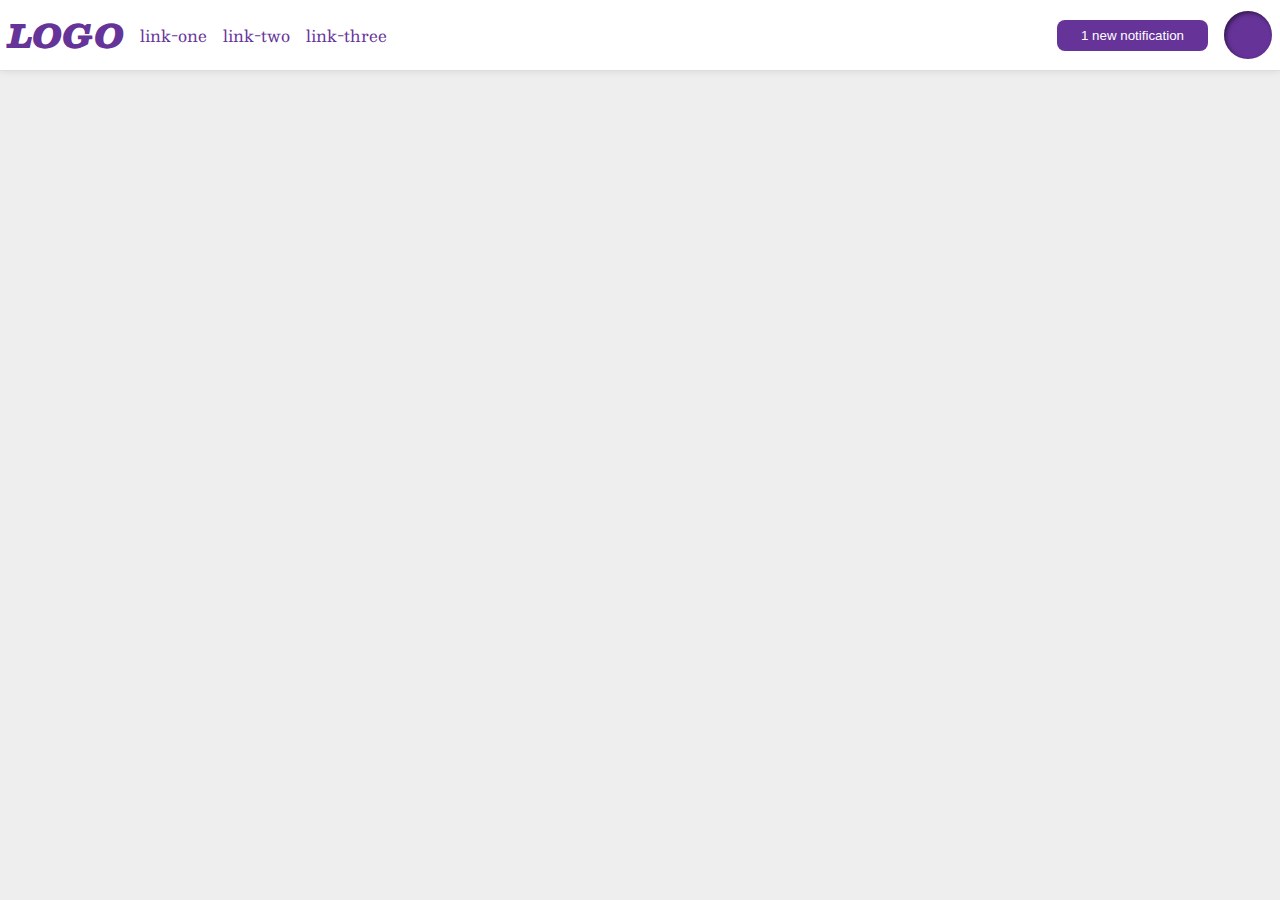
<file: flex/03-flex-header-2/index.html>
<!DOCTYPE html>
<html lang="en">
<head>
  <meta charset="UTF-8">
  <meta http-equiv="X-UA-Compatible" content="IE=edge">
  <meta name="viewport" content="width=device-width, initial-scale=1.0">
  <title>Flex Header 2</title>
  <link rel="stylesheet" href="style.css">
</head>
<body>
  <div class="header">
    <div class="side">
      <div class="logo">
      LOGO
      </div>
      <ul class="links">
        <li><a href="google.com">link-one</a></li>
        <li><a href="google.com">link-two</a></li>
        <li><a href="google.com">link-three</a></li>
      </ul>
    </div>
    <div class="side">
      <button class="notifications">
        1 new notification
      </button>
      <div class="profile-image"></div>
    </div>
    
  </div>
</body>
</html>
</file>
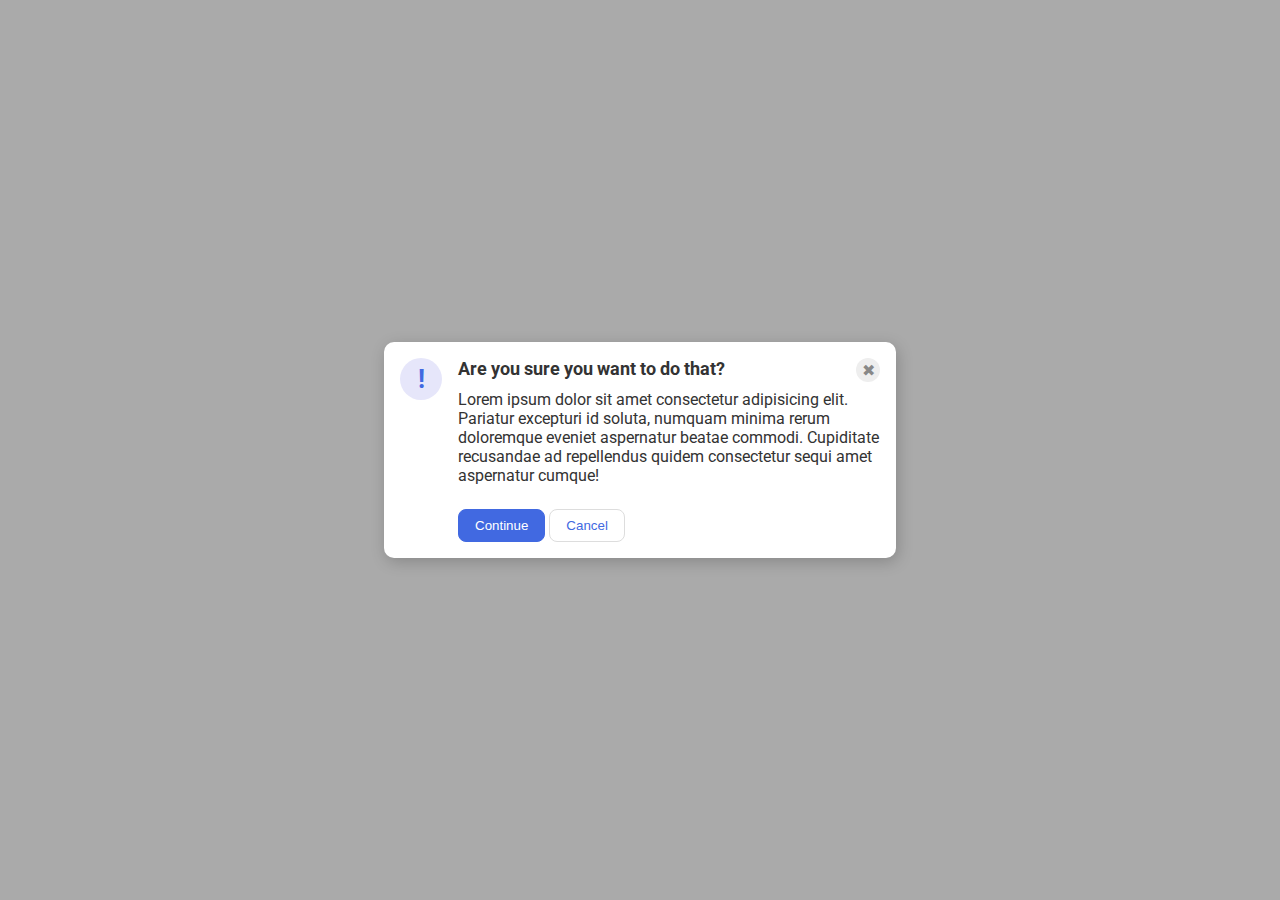
<file: flex/05-flex-modal/index.html>
<!DOCTYPE html>
<html lang="en">
<head>
  <meta charset="UTF-8">
  <meta http-equiv="X-UA-Compatible" content="IE=edge">
  <meta name="viewport" content="width=device-width, initial-scale=1.0">
  <link rel="stylesheet" href="style.css">
  <title>Modal</title>
</head>
<body>
  <div class="modal">
    <div class="icon">!</div>
    <div class="content">
      <div class="topline">
        <div class="header">Are you sure you want to do that?</div>
        <div class="close-button">✖</div>
      </div>
      <div class="text">Lorem ipsum dolor sit amet consectetur adipisicing elit. Pariatur excepturi id soluta, numquam minima rerum doloremque eveniet aspernatur beatae commodi. Cupiditate recusandae ad repellendus quidem consectetur sequi amet aspernatur cumque!</div>
      <div>
        <button class="continue">Continue</button>
        <button class="cancel">Cancel</button>
      </div>
    </div>
  </div>
</body>
</html>
</file>
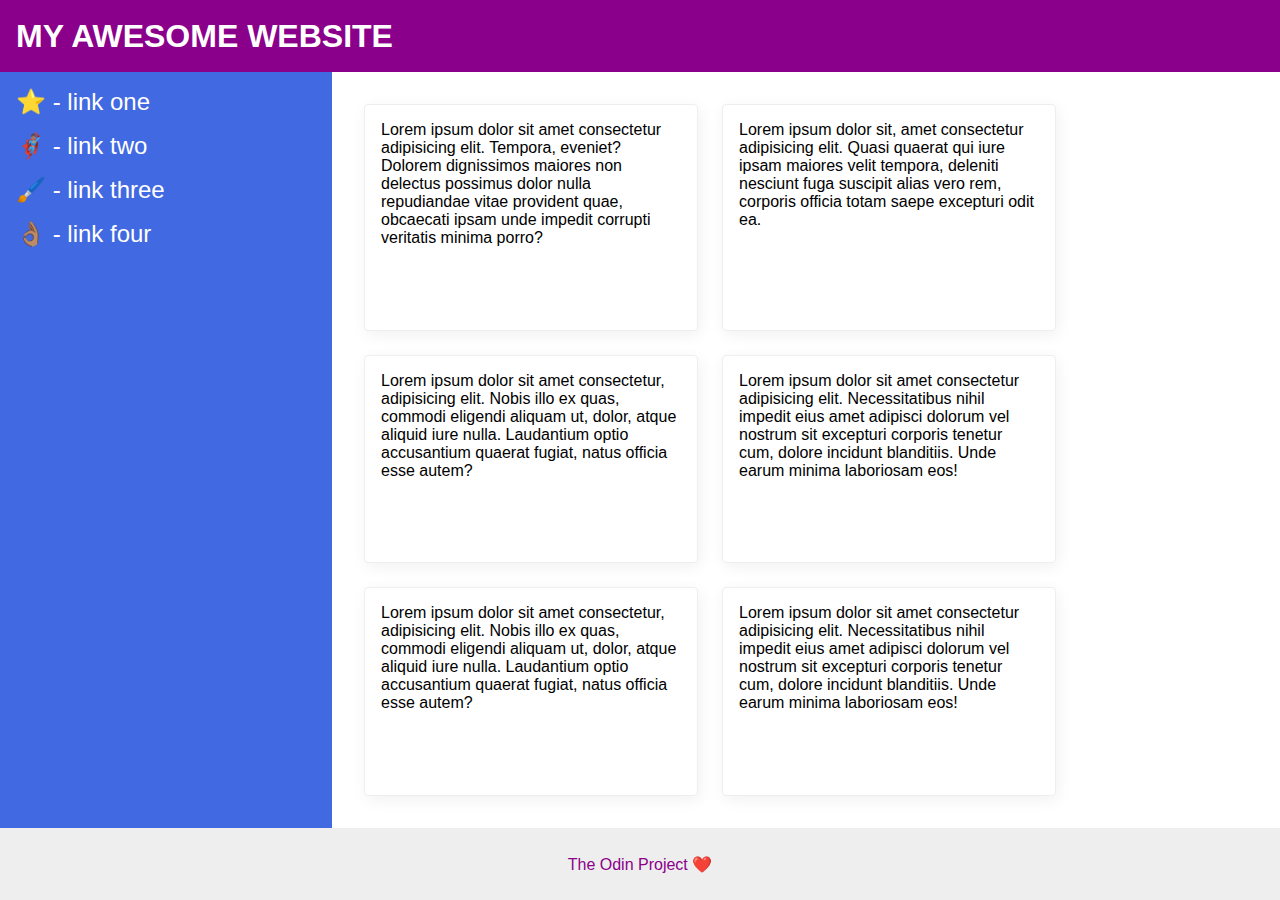
<file: flex/07-flex-layout-2/index.html>
<!DOCTYPE html>
<html lang="en">
<head>
  <meta charset="UTF-8">
  <meta http-equiv="X-UA-Compatible" content="IE=edge">
  <meta name="viewport" content="width=device-width, initial-scale=1.0">
  <title>The Holy Grail</title>
  <link rel="stylesheet" href="style.css">
</head>
<body>
  <div class="header">
    MY AWESOME WEBSITE
  </div>
  
  <div class="content">
    <div class="sidebar">
      <ul>
        <li><a href="google.com">⭐ - link one</a></li>
        <li><a href="google.com">🦸🏽‍♂️ - link two</a></li>
        <li><a href="google.com">🖌️ - link three</a></li>
        <li><a href="google.com">👌🏽 - link four</a></li>
      </ul>
    </div>
  
    <div class="card-grid">
      <div class="card">Lorem ipsum dolor sit amet consectetur adipisicing elit. Tempora, eveniet? Dolorem dignissimos maiores non delectus possimus dolor nulla repudiandae vitae provident quae, obcaecati ipsam unde impedit corrupti veritatis minima porro?</div>
      <div class="card">Lorem ipsum dolor sit, amet consectetur adipisicing elit. Quasi quaerat qui iure ipsam maiores velit tempora, deleniti nesciunt fuga suscipit alias vero rem, corporis officia totam saepe excepturi odit ea.</div>
      <div class="card">Lorem ipsum dolor sit amet consectetur, adipisicing elit. Nobis illo ex quas, commodi eligendi aliquam ut, dolor, atque aliquid iure nulla. Laudantium optio accusantium quaerat fugiat, natus officia esse autem?</div>
      <div class="card">Lorem ipsum dolor sit amet consectetur adipisicing elit. Necessitatibus nihil impedit eius amet adipisci dolorum vel nostrum sit excepturi corporis tenetur cum, dolore incidunt blanditiis. Unde earum minima laboriosam eos!</div>
      <div class="card">Lorem ipsum dolor sit amet consectetur, adipisicing elit. Nobis illo ex quas, commodi eligendi aliquam ut, dolor, atque aliquid iure nulla. Laudantium optio accusantium quaerat fugiat, natus officia esse autem?</div>
      <div class="card">Lorem ipsum dolor sit amet consectetur adipisicing elit. Necessitatibus nihil impedit eius amet adipisci dolorum vel nostrum sit excepturi corporis tenetur cum, dolore incidunt blanditiis. Unde earum minima laboriosam eos!</div>
    </div>
  </div>
  
  <div class="footer">
    The Odin Project ❤️
  </div>
</body>
</html>
</file>
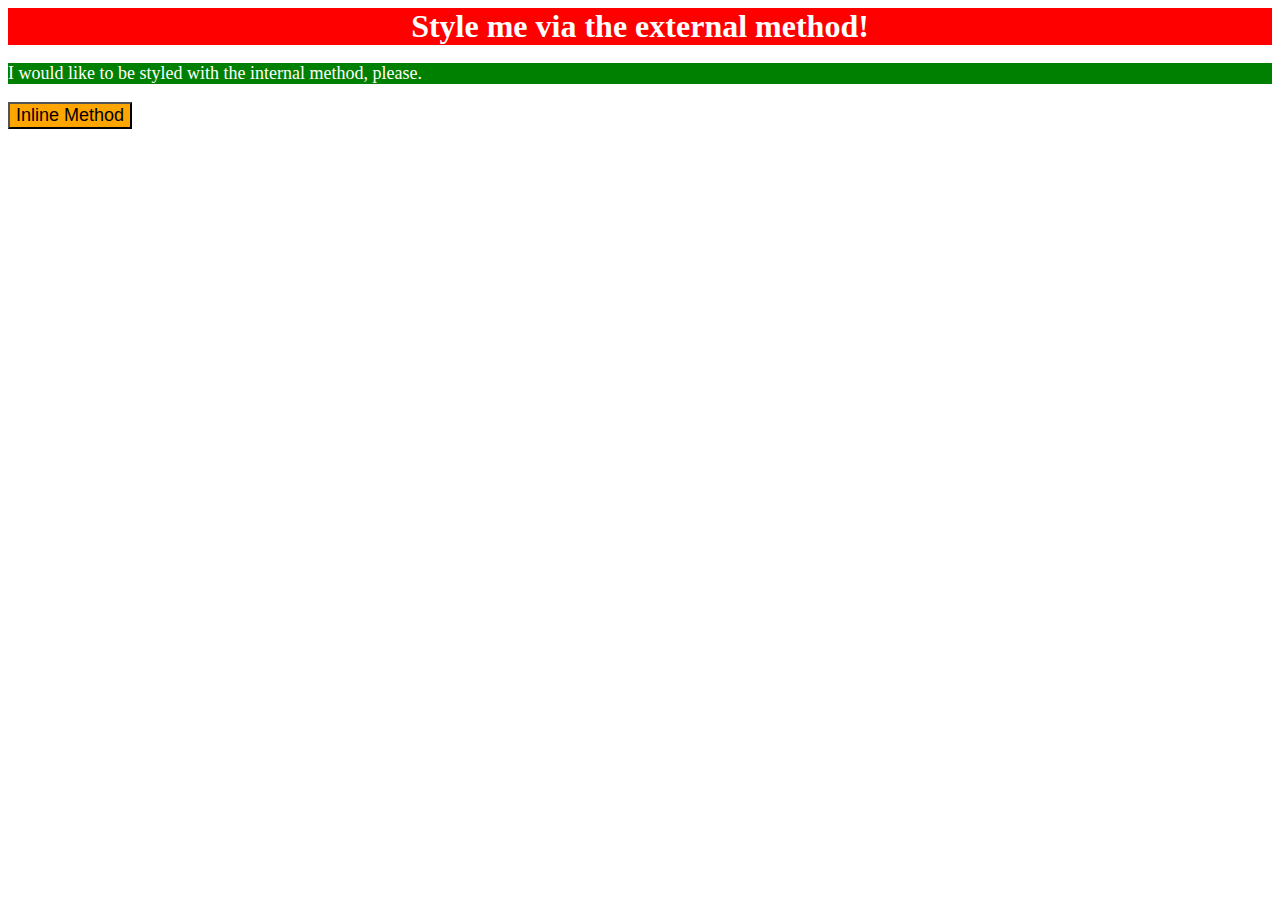
<file: foundations/01-css-methods/index.html>
<!DOCTYPE html>
<html lang="en">
<head>
  <meta charset="UTF-8">
  <meta http-equiv="X-UA-Compatible" content="IE=edge">
  <meta name="viewport" content="width=device-width, initial-scale=1.0">
  <link rel="stylesheet" href="./styles.css">
  <title>Methods for Adding CSS</title>
  <style>
    p {
      background-color: green;
      color: white;
      font-size: 18px;
    }
  </style>
</head>
<body>
  <div>Style me via the external method!</div>
  <p>I would like to be styled with the internal method, please.</p>
  <button style="background-color: orange; font-size: 18px;">Inline Method</button>
</body>
</html>
</file>
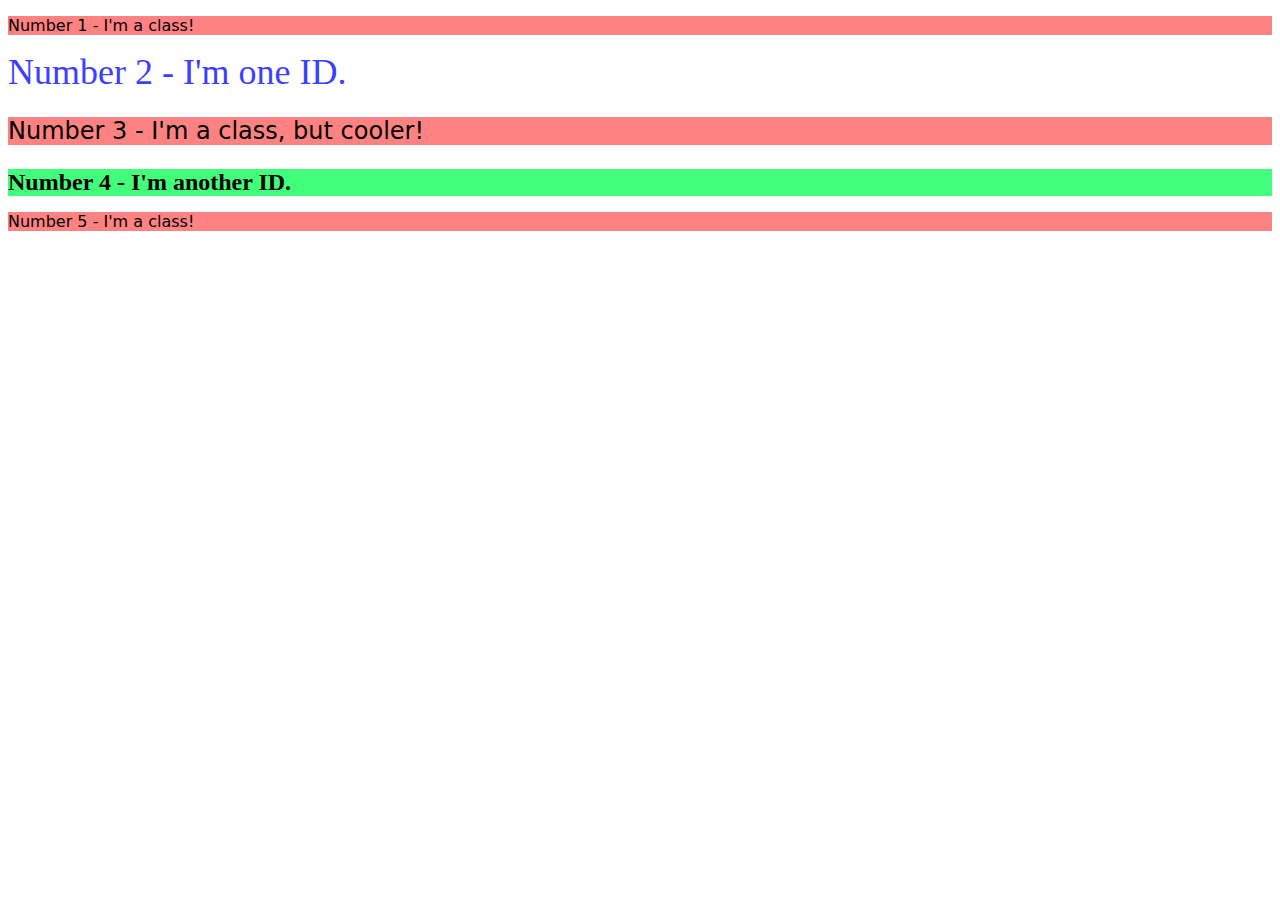
<file: foundations/02-class-id-selectors/index.html>
<!DOCTYPE html>
<html lang="en">
<head>
  <meta charset="UTF-8">
  <meta http-equiv="X-UA-Compatible" content="IE=edge">
  <meta name="viewport" content="width=device-width, initial-scale=1.0">
  <title>Class and ID Selectors</title>
  <link rel="stylesheet" href="style.css">
</head>
<body>
  <p class="odd">Number 1 - I'm a class!</p>
  <div id="one">Number 2 - I'm one ID.</div>
  <p class="odd middle">Number 3 - I'm a class, but cooler!</p>
  <div id="another">Number 4 - I'm another ID.</div>
  <p class="odd">Number 5 - I'm a class!</p>
</body>
</html>
</file>
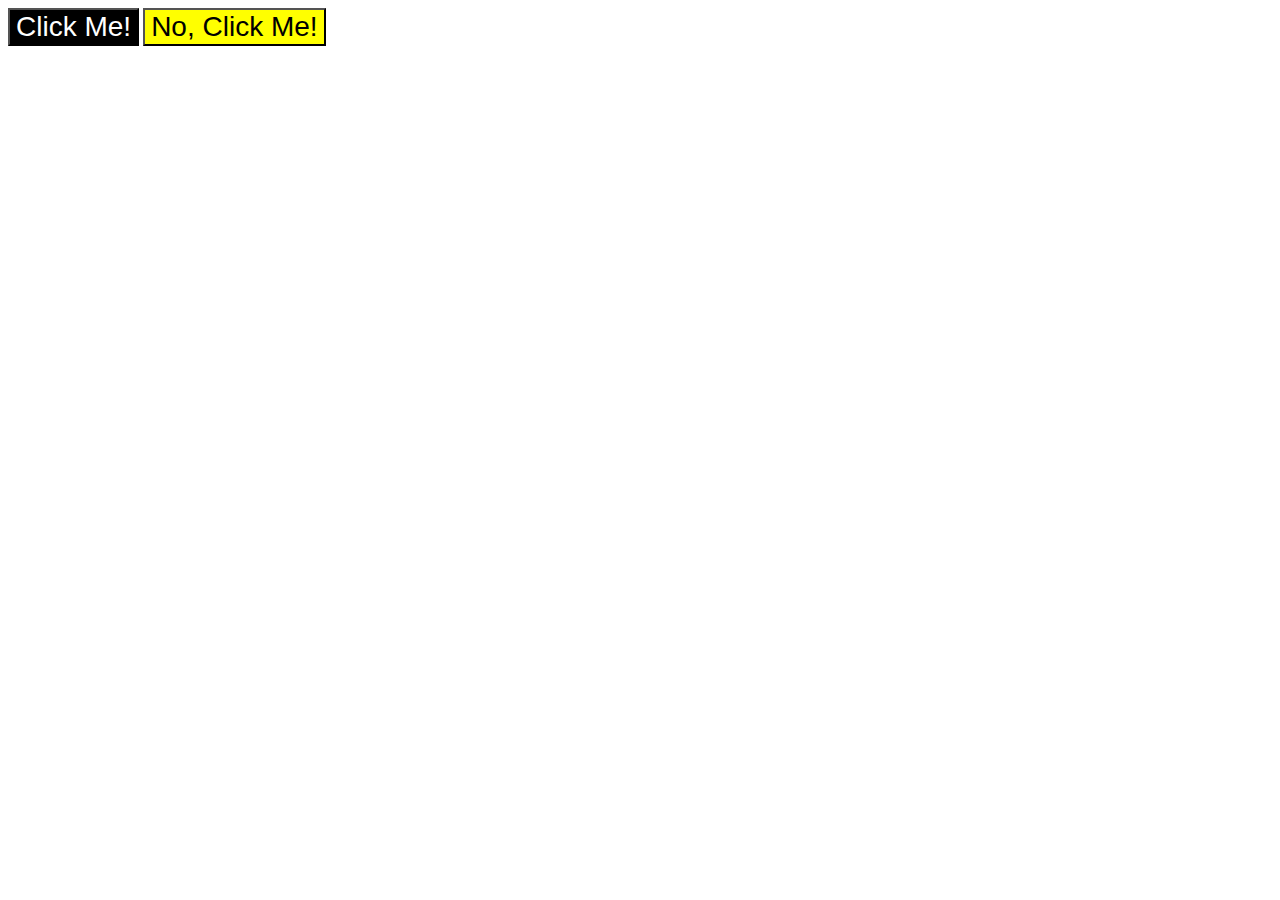
<file: foundations/03-grouping-selectors/index.html>
<!DOCTYPE html>
<html lang="en">
<head>
  <meta charset="UTF-8">
  <meta http-equiv="X-UA-Compatible" content="IE=edge">
  <meta name="viewport" content="width=device-width, initial-scale=1.0">
  <title>Grouping Selectors</title>
  <link rel="stylesheet" href="style.css">
</head>
<body>
  <button class="left">Click Me!</button>
  <button class="right">No, Click Me!</button>
</body>
</html>
</file>
<file: flex/03-flex-header-2/style.css>
/* this is some magical font-importing.  
you'll learn about it later. */
@import url('https://fonts.googleapis.com/css2?family=Besley:ital,wght@0,400;1,900&display=swap');

body {
  margin: 0;
  background: #eee;
  font-family: Besley, serif;
}

.header {
  background: white;
  border-bottom: 1px solid #ddd;
  box-shadow: 0 0 8px rgba(0,0,0,.1);
  display: flex;
  justify-content: space-between;
  padding: 8px;
}

.side {
  display: flex;
  align-items: center;
  gap: 16px;
}

.profile-image {
  background: rebeccapurple;
  box-shadow: inset 2px 2px 4px rgba(0,0,0,.5);
  border-radius: 50%;
  width: 48px;
  height:  48px;
}

.logo {
  color: rebeccapurple;
  font-size: 32px;
  font-weight: 900;
  font-style: italic;
}

button {
  border: none;
  border-radius: 8px;
  background: rebeccapurple;
  color: white;
  padding: 8px 24px;
}

a {
  /* this removes the line under our links */
  text-decoration: none;
  color: rebeccapurple;
}

ul {
  padding: 0;
  margin: 0;
  list-style-type: none;
  display: flex;
  gap: 16px;
}
</file>
<file: flex/05-flex-modal/style.css>
@import url('https://fonts.googleapis.com/css2?family=Roboto:wght@400;700&display=swap');

html, body {
  height: 100%;
}

body {
  font-family: Roboto, sans-serif;
  margin: 0;
  background: #aaa;
  color: #333;
  /* I'll give you this one for free lol */
  display: flex;
  align-items: center;
  justify-content: center;
}

.modal {
  background: white;
  width: 480px;
  border-radius: 10px;
  box-shadow: 2px 4px 16px rgba(0,0,0,.2);
  padding: 16px; /* dgay moment */

  display: flex;
  gap: 16px;
}

.content {
  display: flex;
  flex-direction: column;
  gap: 8px;
}

.icon {
  color: royalblue;
  font-size: 26px;
  font-weight: 700;
  background: lavender;
  width: 42px;
  height: 42px;
  border-radius: 50%;
  display: flex;
  align-items: center;
  justify-content: center;
  flex-shrink: 0;
}

.topline {
  display: flex;
  justify-content: space-between;
}

.close-button {
  background: #eee;
  border-radius: 50%;
  color: #888;
  font-weight: 400;
  font-size: 16px;
  height: 24px;
  width: 24px;
  display: flex;
  align-items: center;
  justify-content: center;
  flex-shrink: 0;
}

.header{
  font-size: 18px;
  font-weight: 700;
}

.text {
  margin-bottom: 16px;
}

button {
  padding: 8px 16px;
  border-radius: 8px;
}

button.continue {
  background: royalblue;
  border: 1px solid royalblue;
  color: white;
}

button.cancel {
  background: white;
  border: 1px solid #ddd;
  color: royalblue;
}
</file>
<file: flex/07-flex-layout-2/style.css>
body {
  font-family: -apple-system, BlinkMacSystemFont, 'Segoe UI', Roboto, Oxygen, Ubuntu, Cantarell, 'Open Sans', 'Helvetica Neue', sans-serif;
  margin: 0;
  min-height: 100vh;

  /* added */
  display: flex;
  flex-direction: column;
}

.header {
  height: 72px;
  background: darkmagenta;
  color: white;

  /* added */
  font-size: 32px;
  font-weight: 900;
  padding-left: 16px;
  display: flex;
  align-items: center;
}

/* added */
.content {
  display: flex;
  flex: 1;
}

.footer {
  height: 72px;
  background: #eee;
  color: darkmagenta;

  /* added */
  display: flex;
  justify-content: center;
  align-items: center;
}

.sidebar {
  width: 300px;
  background: royalblue;

  /* added */
  padding: 16px;
  flex-shrink: 0;
}

/* added */
.card-grid {
  display: flex;
  flex-wrap: wrap;
  padding: 32px;
  gap: 24px;
}

.card {
  border: 1px solid #eee;
  box-shadow: 2px 4px 16px rgba(0,0,0,.06);
  border-radius: 4px;
  
  /* added */
  width: 300px;
  /* height: 350px; */
  padding: 16px;
}

/* added */
ul {
  list-style-type: none;
  margin: 0;
  padding: 0;
  font-size: 24px;
}

/* added */
li {
  margin-bottom: 16px;
}

/* added */
a {
  text-decoration: none;
  color: white;
}
</file>
<file: foundations/01-css-methods/styles.css>
div {
    background-color: red;
    color: white;
    font-size: 32px;
    font-weight: bold;
    text-align: center;
}
</file>
<file: foundations/02-class-id-selectors/style.css>
.odd {
    background-color: rgb(255, 130, 130);
    font-family: Verdana, DejaVu Sans, sans-serif;
}

.middle {
    font-size: 24px;
}

#one {
    color: rgb(60, 63, 255);
    font-size: 36px;
}

#another {
    background-color: rgb(66, 255, 123);
    font-size: 24px;
    font-weight: bold;
}
</file>
<file: foundations/03-grouping-selectors/style.css>
.left, .right {
    font-size: 28px;
    font-family: Helvetica, 'Times New Roman', sans-serif;
}

.left {
    background-color: black;
    color: white;
}

.right {
    background-color: yellow;
}
</file>
